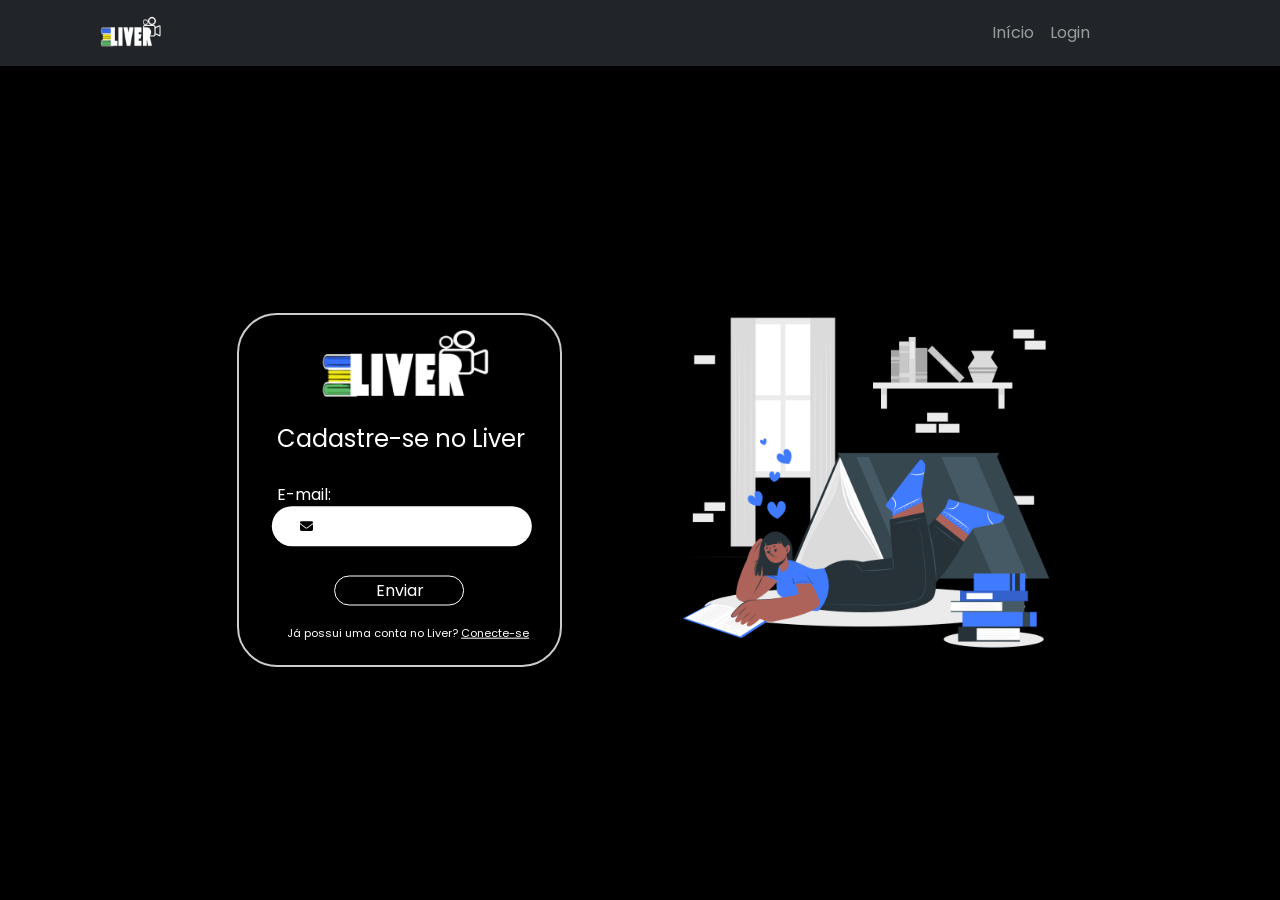
<file: cadastro/index.html>
<!DOCTYPE html>
<html>
  <head>
    <meta charset="utf-8" />
    <meta name="viewport" content="initial-scale=1, width=device-width" />
    <link rel="icon" href="./public/logo2_liver.png" type="image/x-icon">
    <title>Cadastro</title>
    <link rel="stylesheet" href="https://cdn.jsdelivr.net/npm/bootstrap@5.0.0-beta3/dist/css/bootstrap.min.css">
    <link rel="stylesheet" href="https://cdnjs.cloudflare.com/ajax/libs/font-awesome/6.1.1/css/all.min.css">
    <script src="https://cdn.jsdelivr.net/npm/bootstrap@5.0.0-beta3/dist/js/bootstrap.bundle.min.js"></script> 
    <link rel="stylesheet" href="./global.css" />
    <link rel="stylesheet" href="./index.css" />
   



  <body>
<div class="container-fluid">
  <!--NAVBAR-->
  <nav class="navbar navbar-expand-lg sticky-top navbar-dark bg-dark w-100">
  <div class="container">
      <a class="navbar-brand">
          <img src="./public/liver_logo.png" alt="Logo LiVer" src="../index.php" width="100" height="40"></a>
      <button class="navbar-toggler" type="button" data-bs-toggle="collapse" data-bs-target="#navbarNavDropdown" aria-controls="navbarNavDropdown" aria-expanded="false" aria-label="Toggle navigation">
      <span class="navbar-toggler-icon"></span>
      </button>
      <div class="collapse navbar-collapse me-auto y-2 my-lg-0" id="navbarScroll">
      <ul class="navbar-nav ms-auto">
          <li class="nav-item">
          <a class="nav-link" href="../index.php">Início</a>
          </li>
          <li><hr class="dropdown-divider"></li>
          <li class="nav-item">
          <a class="nav-link" href="../login/index.html">Login</a>
          </li>
      </ul>
      </div>
  </div>
  </nav>
  <br><br><br><br>
  

<!--FORMULARIO CADRASTRO-->

<form class="row g-3"  name="focad" action="doCadastro.php" method="POST">
<div class="frame-child">
    <div class="pagecadastro">
   
    <img class="image-1-icon" alt="" src="./public/image-1@2x.png">
    
     <div class="cnl">Cadastre-se no Liver</div>

<br>
<label>
  <div class="e-mail">E-mail:</div>
    <input type="text" class="barraemail"  name="txtemail" required>
    <span class="focus-input100"></span>
    <span class="symbol-barraemail">
    <i class="fa fa-envelope" aria-hidden="true"></i></span>
    
</label>
    

</div>
<br>
<button class="botao1">Enviar</button>
<br><br>

     <div class="conta">Já possui uma conta no Liver?
        <a class="link"href="../login/index.html"><span>Conecte-se</span></a></div>
        <br> 
        

</div>
</div>
</form>
 
       
  <div class="img-fundo" data-tilt>
            
 <img src="public\Book lover-cuate.png" alt="IMG">
  
  </div>
      <!--FIM DO FORMULARIO CADRASTRO-->
  </body>
</html>
</file>
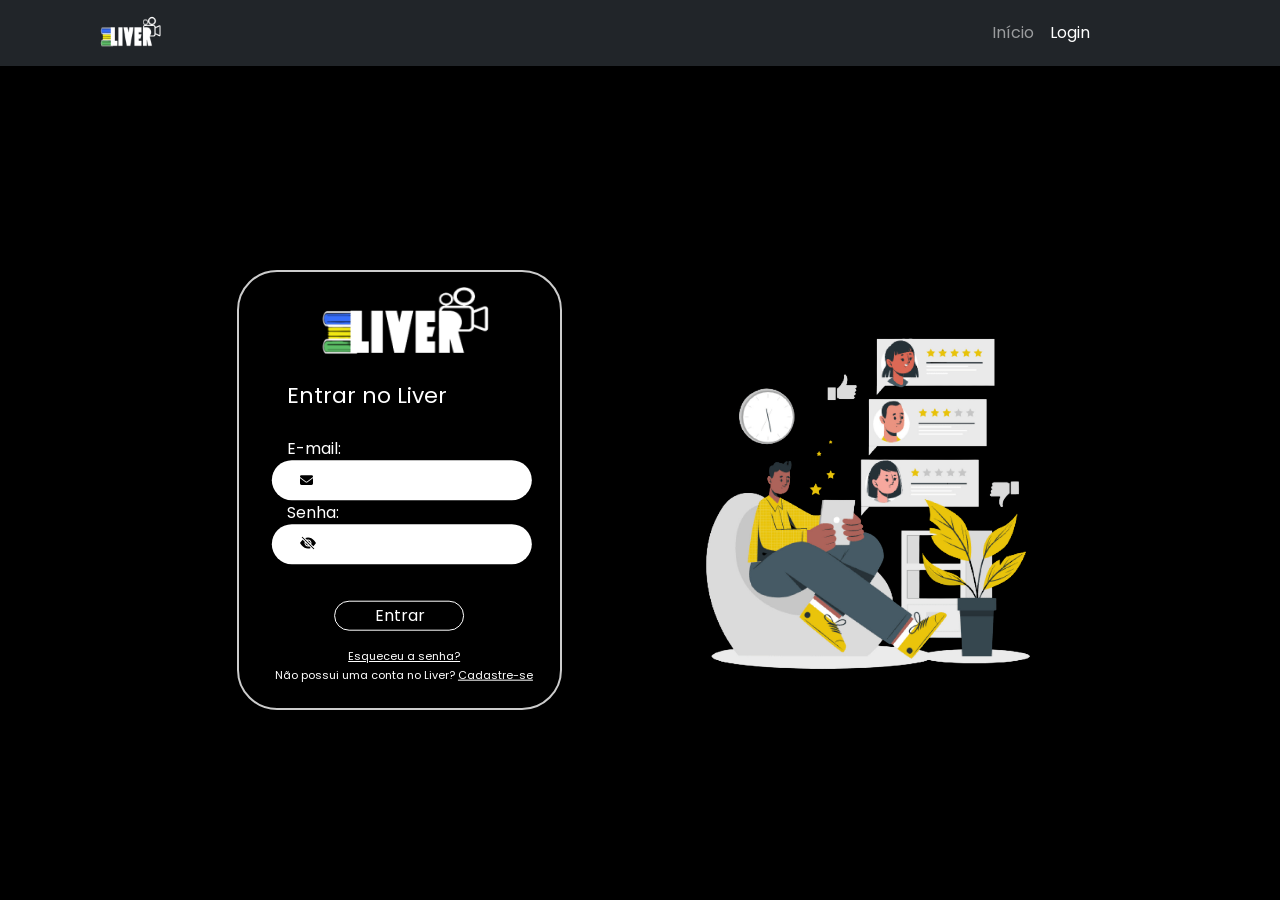
<file: login/index.html>
<!DOCTYPE html>
<html>
  <head>
    
    <meta charset="utf-8" />
    <meta name="viewport" content="initial-scale=1, width=device-width" />
    <link rel="icon" href="./public/logo2_liver.png" type="image/x-icon">
    <title>Entrar</title>
    <link rel="stylesheet" href="https://cdn.jsdelivr.net/npm/bootstrap@5.0.0-beta3/dist/css/bootstrap.min.css">
    <link rel="stylesheet" href="https://cdnjs.cloudflare.com/ajax/libs/font-awesome/6.1.1/css/all.min.css">
    <script src="https://cdn.jsdelivr.net/npm/bootstrap@5.0.0-beta3/dist/js/bootstrap.bundle.min.js"></script> 
    <link rel="stylesheet" href="./global.css" />
    <link rel="stylesheet" href="./index.css" />
    
  </head>
  <div class="container-fluid">
    <!--NAVBAR-->
    <nav class="navbar navbar-expand-lg sticky-top navbar-dark bg-dark w-100">
    <div class="container">
        <a href="../index.php" class="navbar-brand">
            <img src="./public/liver_logo.png" alt="Logo LiVer" src="index.php" width="100" height="40"></a>
        <button class="navbar-toggler" type="button" data-bs-toggle="collapse" data-bs-target="#navbarNavDropdown" aria-controls="navbarNavDropdown" aria-expanded="false" aria-label="Toggle navigation">
        <span class="navbar-toggler-icon"></span>
        </button>
        <div class="collapse navbar-collapse me-auto y-2 my-lg-0" id="navbarScroll">
        <ul class="navbar-nav ms-auto">
            <li class="nav-item">
            <a class="nav-link" href="../index.php">Início</a>
            </li>
            <li><hr class="dropdown-divider"></li>
            <li class="nav-item">
            <a class="nav-link active"  href="./index.html" aria-current="page">Login</a>
            </li>
        </ul>
        </div>
    </div>
    </nav>
    <br><br><br><br>
<!--FIM DA NAVBAR--> 
       
 <form class="row g-3"  name="focad" action="doLogin.php" method="POST">


  <div class="frame-child">
    <div class="pagelogin">
   
    <img class="image-1-icon" alt="" src="./public/image-1@2x.png">
     <div class="entrar">Entrar no Liver</div>
     <br>
      
     <label>  
      <div class="e-mail">E-mail:</div>
      <input type="text" class="barraemail"  name="txtemail" required>
    <span class="focus-input100"></span>
    <span class="symbol-barraemail">
    <i class="fa fa-envelope" aria-hidden="true"></i></span>
  
    <div class="senha">Senha:</div>
    <input type="password" class="barrasenha"  name="txtsenha" required>
    <span class="focus-input100"></span>
    <span class="symbol-barrasenha"><svg xmlns="http://www.w3.org/2000/svg" width="16" height="16" fill="currentColor" class="bi bi-eye-slash-fill" viewBox="0 0 16 16">
    <path d="m10.79 12.912-1.614-1.615a3.5 3.5 0 0 1-4.474-4.474l-2.06-2.06C.938 6.278 0 8 0 8s3 5.5 8 5.5a7.029 7.029 0 0 0 2.79-.588zM5.21 3.088A7.028 7.028 0 0 1 8 2.5c5 0 8 5.5 8 5.5s-.939 1.721-2.641 3.238l-2.062-2.062a3.5 3.5 0 0 0-4.474-4.474L5.21 3.089z"/>
    <path d="M5.525 7.646a2.5 2.5 0 0 0 2.829 2.829l-2.83-2.829zm4.95.708-2.829-2.83a2.5 2.5 0 0 1 2.829 2.829zm3.171 6-12-12 .708-.708 12 12-.708.708z"/></svg></span>

     </label>

</div>
<br>
<button class="botao1">Entrar</button>

<br><br>

  <a class="senhae" href="esqueciasenha.html"><span>Esqueceu a senha?</span></a>
  <br>

     <div class="conta">Não possui uma conta no Liver?
        <a class="link"href="../cadastro/index.html"><span>Cadastre-se</span></a></div>
        <br> 
     </div>
    </div>
  </form>

  <div class="img-fundo" data-tilt>
          <img src="public\online-review-1@2x.png" alt="IMG"> 
        </div>


      <!--FIM DO FORMULARIO CADRASTRO-->
  </body>


      <script>
document.addEventListener("DOMContentLoaded", function() {
  const passwordInput = document.querySelector(".barrasenha");
  const showPasswordIcons = document.querySelectorAll(".bi-eye-slash-fill");

  showPasswordIcons.forEach(icon => {
    icon.addEventListener("click", function() {
      if (passwordInput.type === "password") {
        passwordInput.type = "text";
        confirmPasswordInput.type = "text";
      } else {
        passwordInput.type = "password";
        confirmPasswordInput.type = "password";
      }
    });
  });
});
</script>
</html>
</file>
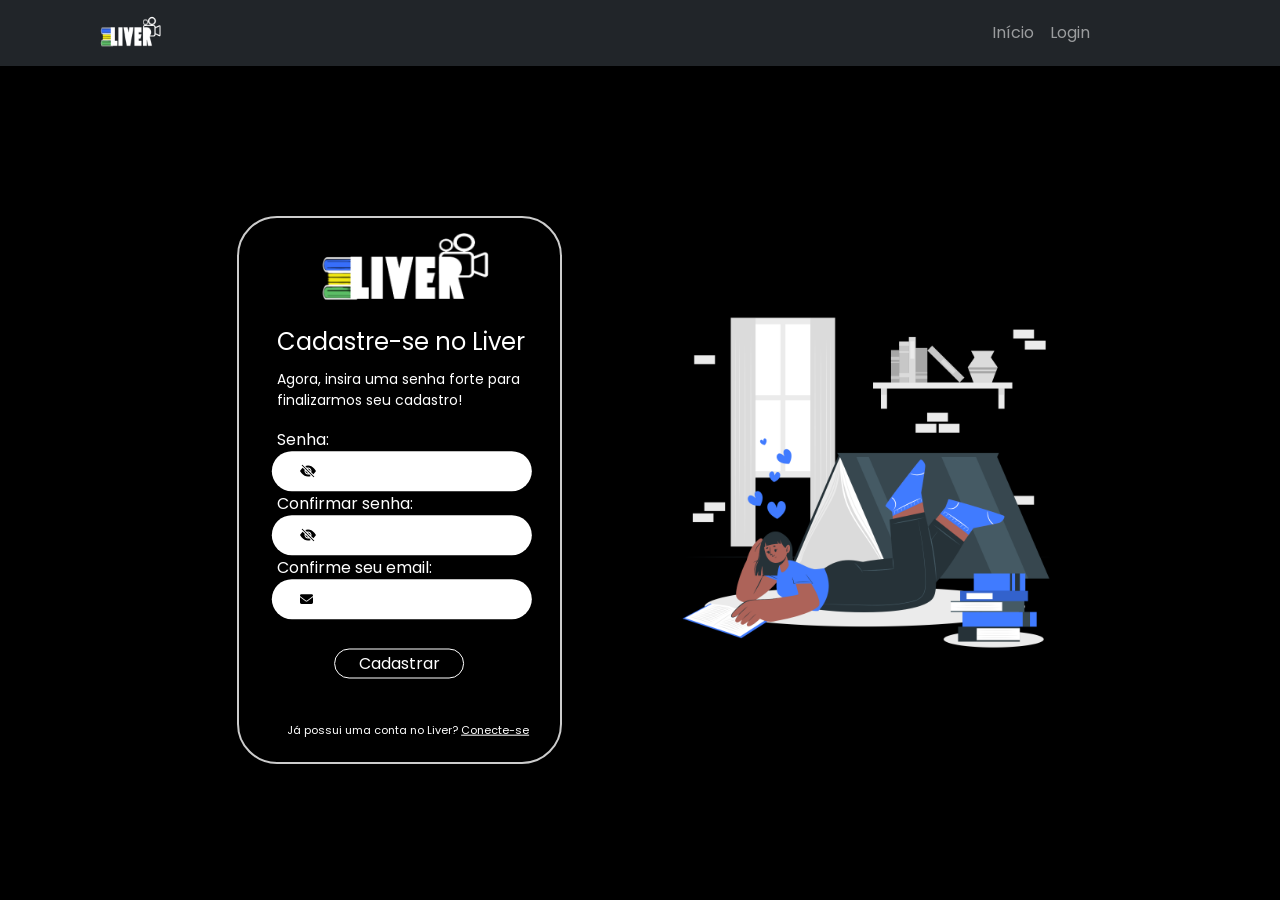
<file: cadastro/validaremail.html>
<!DOCTYPE html>
<html>
  <head>
    <meta charset="utf-8" />
    <meta name="viewport" content="initial-scale=1, width=device-width" />
    <link rel="icon" href="./public/logo2_liver.png" type="image/x-icon">
    <title>Cadastro</title>

       <!--Inserindo o bootstrap-->
    <link rel="stylesheet" href="https://cdn.jsdelivr.net/npm/bootstrap@5.0.0-beta3/dist/css/bootstrap.min.css">
    <link rel="stylesheet" href="https://cdnjs.cloudflare.com/ajax/libs/font-awesome/6.1.1/css/all.min.css">
    <script src="https://cdn.jsdelivr.net/npm/bootstrap@5.0.0-beta3/dist/js/bootstrap.bundle.min.js"></script> 
    <link rel="stylesheet" href="./global.css" />
    <link rel="stylesheet" href="./index.css" />
   



  <body>
<div class="container-fluid">
  <!--NAVBAR-->
  <nav class="navbar navbar-expand-lg sticky-top navbar-dark bg-dark w-100">
  <div class="container">
      <a class="navbar-brand">
          <img src="./public/liver_logo.png" alt="Logo LiVer" src="../index.php" width="100" height="40"></a>
      <button class="navbar-toggler" type="button" data-bs-toggle="collapse" data-bs-target="#navbarNavDropdown" aria-controls="navbarNavDropdown" aria-expanded="false" aria-label="Toggle navigation">
      <span class="navbar-toggler-icon"></span>
      </button>
      <div class="collapse navbar-collapse me-auto y-2 my-lg-0" id="navbarScroll">
      <ul class="navbar-nav ms-auto">
          <li class="nav-item">
          <a class="nav-link" href="../index.php">Início</a>
          </li>
          <li><hr class="dropdown-divider"></li>
          <li class="nav-item">
          <a class="nav-link" href="../login/index.html">Login</a>
          </li>
      </ul>
      </div>
  </div>
  </nav>
  <br><br><br><br>
  

<!--FORMULARIO CADRASTRO-->

<form class="row g-3"  name="focad" action="validaremail.php" method="POST">

  <div class="frame-child">
<div class="pagecadastro">

       <img class="image-1-icon" alt="" src="./public/image-1@2x.png" >
     <div class="cnl">Cadastre-se no Liver</div>
     <br>
    <div class="inserir">Agora, insira uma senha forte para finalizarmos seu cadastro! </div>

<label>
<div class="senha">Senha:</div>
      <input type="password" class="barrasenha"  name="txtnova" required>
        <span class="focus-input100"></span>
        <span class="symbol-barrasenha2"><svg xmlns="http://www.w3.org/2000/svg" width="16" height="16" fill="currentColor" class="bi bi-eye-slash-fill" viewBox="0 0 16 16">
        <path d="m10.79 12.912-1.614-1.615a3.5 3.5 0 0 1-4.474-4.474l-2.06-2.06C.938 6.278 0 8 0 8s3 5.5 8 5.5a7.029 7.029 0 0 0 2.79-.588zM5.21 3.088A7.028 7.028 0 0 1 8 2.5c5 0 8 5.5 8 5.5s-.939 1.721-2.641 3.238l-2.062-2.062a3.5 3.5 0 0 0-4.474-4.474L5.21 3.089z"/>
        <path d="M5.525 7.646a2.5 2.5 0 0 0 2.829 2.829l-2.83-2.829zm4.95.708-2.829-2.83a2.5 2.5 0 0 1 2.829 2.829zm3.171 6-12-12 .708-.708 12 12-.708.708z"/></svg></span>
    

     <div class="confirmar-senha">Confirmar senha:</div>
      <input type="password" class="barraconfirmar"  name="txtnovaconf" required>
    <span class="focus-input100"></span>
    <span class="symbol-confirmarsenha2"><svg xmlns="http://www.w3.org/2000/svg" width="16" height="16" fill="currentColor" class="bi bi-eye-slash-fill" viewBox="0 0 16 16">
    <path d="m10.79 12.912-1.614-1.615a3.5 3.5 0 0 1-4.474-4.474l-2.06-2.06C.938 6.278 0 8 0 8s3 5.5 8 5.5a7.029 7.029 0 0 0 2.79-.588zM5.21 3.088A7.028 7.028 0 0 1 8 2.5c5 0 8 5.5 8 5.5s-.939 1.721-2.641 3.238l-2.062-2.062a3.5 3.5 0 0 0-4.474-4.474L5.21 3.089z"/>
    <path d="M5.525 7.646a2.5 2.5 0 0 0 2.829 2.829l-2.83-2.829zm4.95.708-2.829-2.83a2.5 2.5 0 0 1 2.829 2.829zm3.171 6-12-12 .708-.708 12 12-.708.708z"/></svg></span>

<div class="e-mail">Confirme seu email:</div>
      <input type="text" class="barraemail"  name="txtemail" required>
      <span class="focus-input100"></span>
      <span class="symbol-barraemail2">
      <i class="fa fa-envelope" aria-hidden="true"></i></span>
   

     </label>
     
     </div>

     <br>
<button class="botao1">Cadastrar</button>

<br><br><br>

   <!--Link  para página de Login-->


     <div class="conta">Já possui uma conta no Liver?
        <a class="link"href="../login/index.html"><span>Conecte-se</span></a></div>
        <br> 

</div>

     
    </div>
  </form>

  <div class="img-fundo" data-tilt>
            
 <img src="public\Book lover-cuate.png" alt="IMG">
  
  </div>
      <!--FIM DO FORMULARIO CADRASTRO-->
      

<!--Função ocultar senha-->

      <script>
document.addEventListener("DOMContentLoaded", function() {
  const passwordInput = document.querySelector(".barrasenha");
  const confirmPasswordInput = document.querySelector(".barraconfirmar");
  const showPasswordIcons = document.querySelectorAll(".bi-eye-slash-fill");

  showPasswordIcons.forEach(icon => {
    icon.addEventListener("click", function() {
      if (passwordInput.type === "password") {
        passwordInput.type = "text";
        confirmPasswordInput.type = "text";
      } else {
        passwordInput.type = "password";
        confirmPasswordInput.type = "password";
      }
    });
  });
});
</script>
  </body>
</html>
</file>
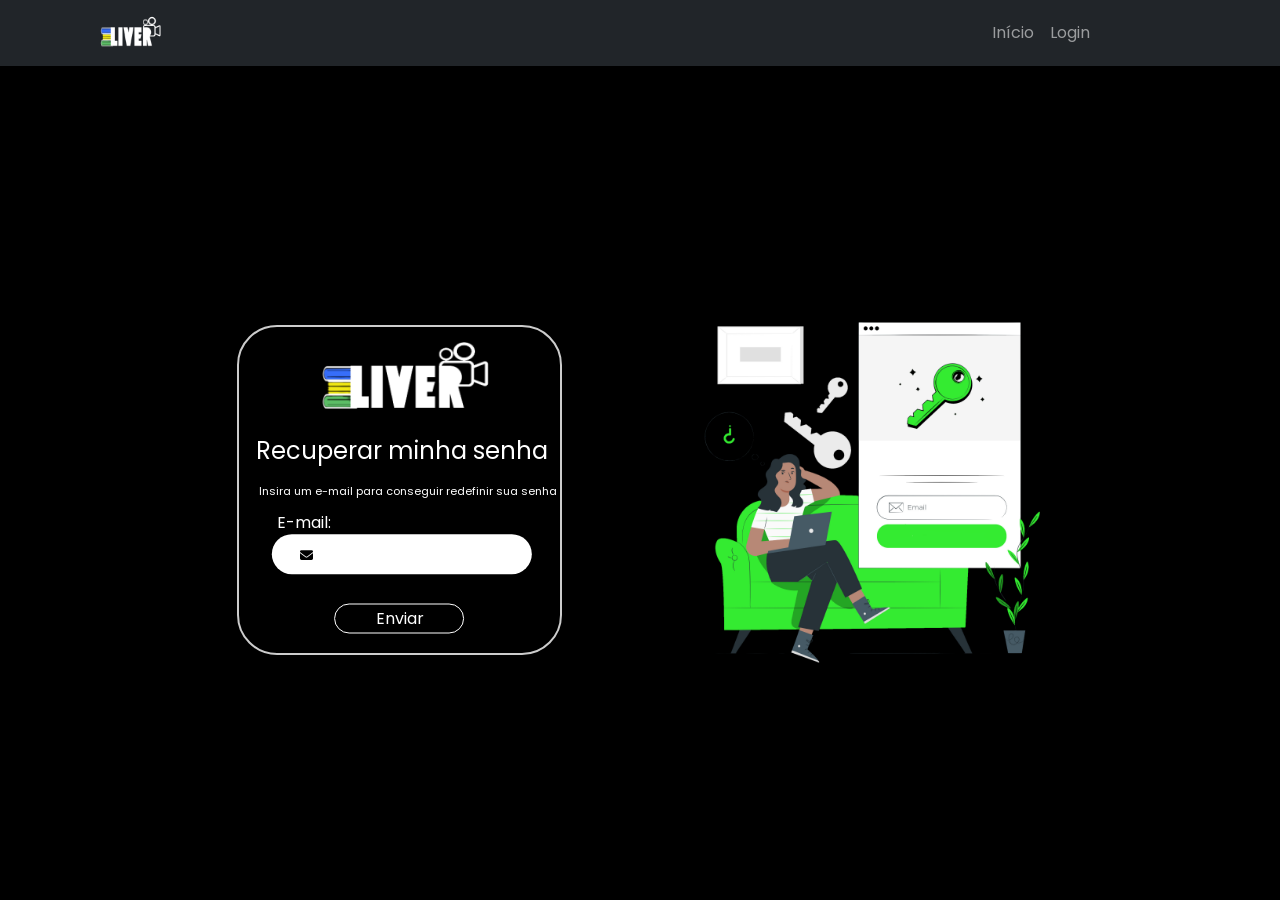
<file: login/esqueciasenha.html>
<!DOCTYPE html>
<html>
  <head>
    
    <meta charset="utf-8" />
    <meta name="viewport" content="initial-scale=1, width=device-width" />
    <link rel="icon" href="./public/logo2_liver.png" type="image/x-icon">
    <title>Recuperar senha</title>
    <link rel="stylesheet" href="https://cdn.jsdelivr.net/npm/bootstrap@5.0.0-beta3/dist/css/bootstrap.min.css">
    <link rel="stylesheet" href="https://cdnjs.cloudflare.com/ajax/libs/font-awesome/6.1.1/css/all.min.css">
    <script src="https://cdn.jsdelivr.net/npm/bootstrap@5.0.0-beta3/dist/js/bootstrap.bundle.min.js"></script> 
    <link rel="stylesheet" href="./global.css" />
    <link rel="stylesheet" href="./redefinir.css" />
    
  </head>
  <div class="container-fluid">
    <!--NAVBAR-->
    <nav class="navbar navbar-expand-lg sticky-top navbar-dark bg-dark w-100">
    <div class="container">
        <a href="../index.php" class="navbar-brand">
            <img src="./public/liver_logo.png" alt="Logo LiVer" src="index.php" width="100" height="40"></a>
        <button class="navbar-toggler" type="button" data-bs-toggle="collapse" data-bs-target="#navbarNavDropdown" aria-controls="navbarNavDropdown" aria-expanded="false" aria-label="Toggle navigation">
        <span class="navbar-toggler-icon"></span>
        </button>
        <div class="collapse navbar-collapse me-auto y-2 my-lg-0" id="navbarScroll">
        <ul class="navbar-nav ms-auto">
            <li class="nav-item">
            <a class="nav-link" href="../index.php">Início</a>
            </li>
            <li><hr class="dropdown-divider"></li>
            <li class="nav-item">
            <a class="nav-link "  href="./index.html" >Login</a>
            </li>
        </ul>
        </div>
    </div>
    </nav>
    <br><br><br><br>
<!--FIM DA NAVBAR--> 

<form class="row g-3"  name="focad" action="esqueciasenha.php" method="POST">


  <div class="frame-child">
    <div class="pageesqueciasenha">
   
    <img class="image-1-icon" alt="" src="./public/image-1@2x.png">
     <div class="rmsa">Recuperar minha senha</div>
     <br>
     <div class="inserir">Insira um e-mail para conseguir redefinir sua senha</div>

<label>
  <div class="e-mail">E-mail:</div>
    <input type="text" class="barraemail"  name="txtemail" required>
    <span class="focus-input100"></span>
    <span class="symbol-barraemail">
    <i class="fa fa-envelope" aria-hidden="true"></i></span>
    
</label>
    

</div>
<br>
<button class="botao1">Enviar</button>
<br><br>

</div>
</div>
</form>

<div class="img-fundo" data-tilt>
          <img src="public\icon3.png" alt="IMG">        
        </div>

</html>
</file>
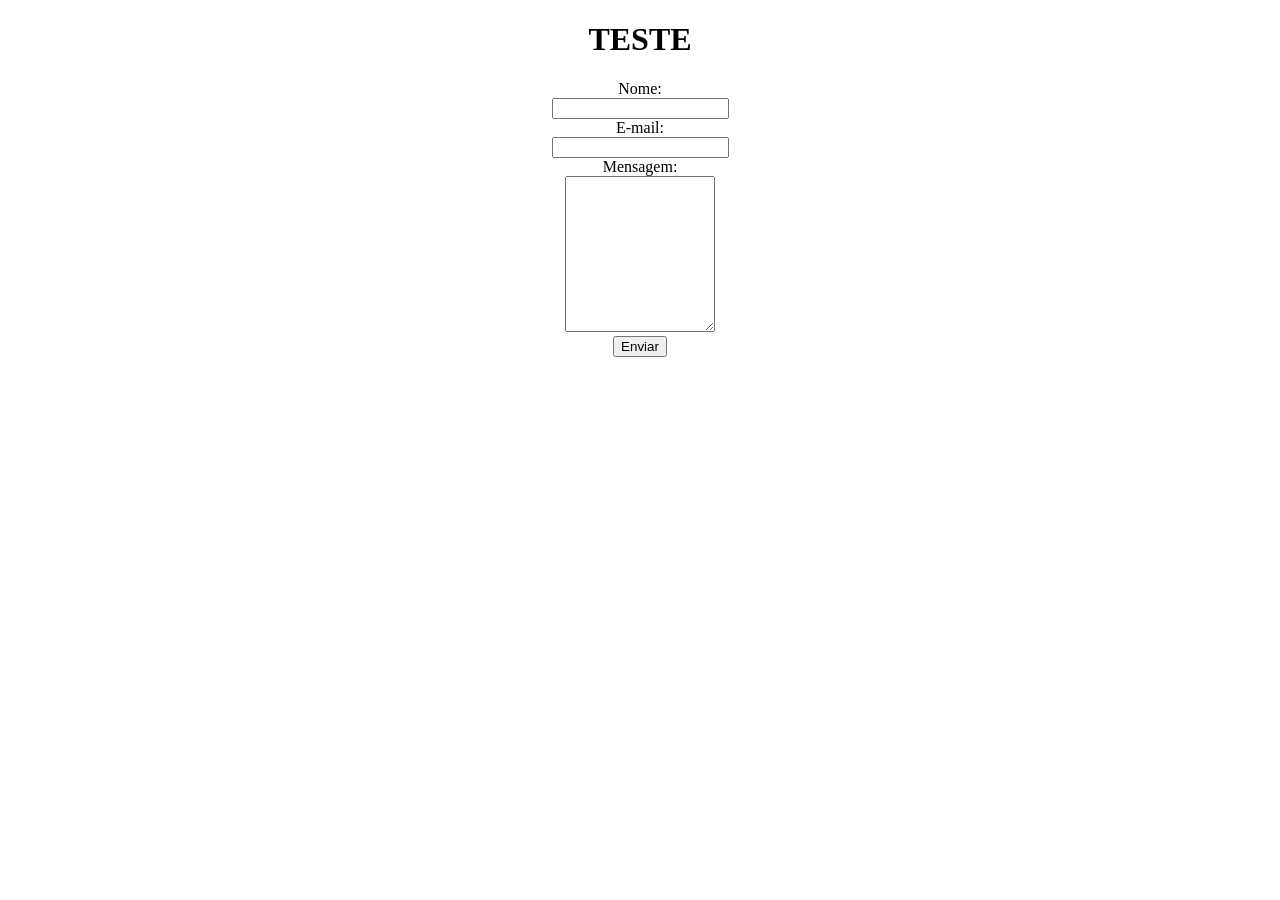
<file: PHPMailer/formulario.html>
<!DOCTYPE html>
<html>
<head>
	<title>Teste</title>
</head>
<body>
	<center>
		<h1>TESTE</h1>
	</center>
	<form action="enviar.php" method="post" name="cont_teste" id="cont_teste">
		<center>
		Nome:
		<br>
		<input type="text" name="nome" maxlength="50">
		<br>
		E-mail:
		<br>
		<input type="email" name="email" maxlength="80">
		<br>
		Mensagem:
		<br>
		<textarea name="mensagem" cols="16" rows="10"></textarea>
		<br>
		<input type="submit" name="submit" value="Enviar">
	</center>
	</form>
</body>
</html>
</file>
<file: cadastro/global.css>
:root {

  /* Definindo Variáveis de Tamanho de Fonte*/
  --font-size-xl: 20px;
  --font-size-11xl: 30px;
  --font-size-base: 16px;
  --font-size-46xl: 65px;
  --font-size-mini: 15px;
  --font-size-17xl: 36px;
  --font-size-lg: 18px;


  /* Definindo Variáveis de Cores:*/
  --color-black: #000;
  --color-white: #fff;
  --color-gainsboro: rgba(217, 217, 217, 0);
  --color-gray: #fafafa;
  --color-yellow: #f1e814;
  --color-royalblue: #376efa;
  --color-mediumseagreen: #5cbe66;

  /* Definindo Variáveis de Raio de Borda: */
  --br-7xl: 26px;
  --br-193xl: 212px;
  --br-21xl: 40px;
  --br-17xl: 36px;
  --br-87xl: 106px;
}
</file>
<file: cadastro/index.css>
/* Google Fonts - Poppins */
@import url('https://fonts.googleapis.com/css2?family=Poppins:wght@300;400;500;600&display=swap');


body{
/* Estilos para o corpo da página */
  min-height: 100vh;
  display: flex;
  align-items: center;
  justify-content: center;
  background-color: black;
  margin: 0;
  padding: 0;
  box-sizing: border-box;
  font-family: 'Poppins', sans-serif;
  color: white;
}


/*Estilo da NAVBAR*/

    .navbar-nav {
    /* Estilos para a barra de navegação */
      display: flex;
      justify-content: center;
      align-items: center;
      height: 100%;
      margin-top: 0px; 
      margin-right: 100px;
    }

    .search-box{
    /* Estilos para a caixa de pesquisa */
      position: absolute;
      top: 50%;
      left: 90%;
      transform: translate(-50%, -50%);
      background: white;
      height: 30px;
      border-radius: 20px;
      padding: 5px; 
      }
      
      .search-box:hover > .search-txt{
      width: 110px;
      padding: 0 6px;
      top: 50px;
      }
      
      .search-btn{
      position: absolute;
      color: black;
      background: yellow;
      width:20px;
      height:20px;
      border-radius: 50%;
      display: block;
      }
      
      .search-txt{
      border: none;
      background: none;
      outline:none;
      float: right;
      padding: 0;
      font-size: 14px;
      transition: 1.2s;
      width: 20px;
      margin-left:20px;
      margin-top: -1px;
      display: block;
      }

    h3{
      color: aliceblue;
      text-align: center;
    }
    .navbar {
      position: fixed;
      width: 100%;
      left: 0;
      background-color: black; 
    }
    
/* Fim do estilo da NAVBAR*/
    


/*Estilo do formulario*/

 /* Estilos para elementos relacionados ao formulário */

.image-1-icon{
  width:300px;
  max-width:90% ;
  height: none;
  transform: translate(-2%, -2%);


}

.e-mail,.senha,.confirmar-senha {

  transform:translate( 10px, 0px);
}

 
.barraemail ,.barrasenha , .barraconfirmar{

  display: block;
  width: 85%;
  background: white;
  height: 40px;
  border-radius: 25px;
   padding: 0 30px 0 68px;
transform:translate( 10px, 0px);
  border: none;

}


.botao1{

border-radius: var(--br-300-xl);
width: 130px;
height: 30px;
background: #000000;
border: 1px solid #FFFFFF;
border-radius: 20px;
color: #FFFFFF;
transform: translate(75%, 15%);
}


.frame-child{
 

 position: relative;
      max-width: 350px;
      margin: auto;
      border: 2px solid #ccc;
      border-radius: 40px;
      left:-5%;
    }
    .rmsa{
      font-size: 24px;
      transform: translate(3%, -5%);
  }


.conta{
  font-size: 11px;

transform: translate(13%, -2%);
}
.cnl{
font-size: 24PX;
transform: translate(3%, -5%);

}
.img-fundo img {
  max-width: 100%;
  width: 600px;

  transform: translate(-80%,8%);


}

.img-fundo2 img {
  max-width: 100%;
  width: 700px;

  transform: translate(-70%, 12%);
}
.pagecadastro{
position:relative;
  left: 30px;
}

.symbol-barraemail{
  font-size: 13px;

  display: -webkit-box;
  display: -webkit-flex;
  display: -moz-box;
  display: -ms-flexbox;
  display: flex;
  align-items: center;
  position: absolute;
  border-radius: px;
  bottom: 0;

  width: 0%;
  height: 17%;
  padding-left: 15px;
  left: 15px;
  pointer-events: none;
  color:black;

  -webkit-transition: all 0.3s;
  -o-transition: all 0.3s;
  -moz-transition: all 0.3s;
  transition: all 0.3s;
}

.barraemail:focus + .focus-input100 + .symbol-barraemail {
    color:#407BFF;
  padding-left: 28px;

}

.inserir{
font-size: 14px;
  transform: translate(3%, -40%);



}



.symbol-barraemail2{
  font-size: 13px;

  display: -webkit-box;
  display: -webkit-flex;
  display: -moz-box;
  display: -ms-flexbox;
  display: flex;
  align-items: center;
  position: absolute;
  border-radius: px;
  bottom: 0;

  width: 0%;
  height: 10%;
  padding-left: 15px;
  left: 15px;
  pointer-events: none;
  color:black;

  -webkit-transition: all 0.3s;
  -o-transition: all 0.3s;
  -moz-transition: all 0.3s;
  transition: all 0.3s;
}





.barraemail:focus + .focus-input100 + .symbol-barraemail2 {
    color:  #407BFF;
  padding-left: 28px;

}

.symbol-barrasenha2{
 

  font-size: 13px;

  display: -webkit-box;
  display: -webkit-flex;
  display: -moz-box;
  display: -ms-flexbox;
  display: flex;
  align-items: center;
  position: absolute;
 
  bottom: 0;


  height: 72%;
  padding-left: 15px;
 left: 15px;
  color:black;

  -webkit-transition: all 0.3s;
  -o-transition: all 0.3s;
  -moz-transition: all 0.3s;
  transition: all 0.3s;

}

.barrasenha:focus + .focus-input100 + .symbol-barrasenha2 {
    color:  #407BFF;
  padding-left: 28px;

}

.symbol-confirmarsenha2{
  font-size: 13px;

  display: -webkit-box;
  display: -webkit-flex;
  display: -moz-box;
  display: -ms-flexbox;
  display: flex;
  align-items: center;
  position: absolute;
 
  bottom: 0;


  height: 41%;
  padding-left: 15px;
 left: 15px;
  color:black;

  -webkit-transition: all 0.3s;
  -o-transition: all 0.3s;
  -moz-transition: all 0.3s;
  transition: all 0.3s;
}

.barraconfirmar:focus + .focus-input100 + .symbol-confirmarsenha2 {
    color: #407BFF;
  padding-left: 28px;}


.link{
  color: white;
}



/* Fim estilo do formulario*/


/* Responsivo*/

/* Estilos específicos para telas com largura máxima de 1160px para os elementos relacionados ao formulário */
@media(max-width:1366px){
  .image-1-icon{
  width:300px;
  max-width:90% ;
  height: none;
  transform: translate(-2%, -2%);


}

 .cnl{
      font-size: 24px;
      transform: translate(0%, -5%);
  }


.e-mail,.senha,.confirmar-senha{
  transform:translate( 0px, 0px);}


.barraemail,.barrasenha,.barraconfirmar{

  display: block;
  width: 85%;
  background: white;
  height: 40px;
  border-radius: 25px;
  padding: 0 30px 0 68px;
  transform: translate(-2%, -2%);
  border: none;
}



.botao1{

border-radius: var(--br-300-xl);
width: 130px;
height: 30px;
background: #000000;
border: 1px solid #FFFFFF;
border-radius: 20px;
color: #FFFFFF;
transform: translate(67%, 15%);
}


.frame-child{
 

 position: relative;
      max-width: 325px;
      margin: auto;
      border: 2px solid #ccc;
      border-radius: 40px;
      left:-5%;

      
     

}




.conta{
  font-size: 11px;

transform: translate(13%, -2%);
}



  .img-fundo img {
  max-width: 100%;
  width: 570px;

  transform: translate(-55%, 8%);


}


  .img-fundo2 img {
  max-width: 100%;
  width: 570px;

  transform: translate(-55%, 15%);


}

.symbol-barraemail{
  font-size: 13px;

  display: -webkit-box;
  display: -webkit-flex;
  display: -moz-box;
  display: -ms-flexbox;
  display: flex;
  align-items: center;
  position: absolute;
  border-radius: px;
  bottom: 0;

  width: 0%;
  height: 18%;
  padding-left: 15px;
  pointer-events: none;
  color:black;
   left:  8px;

  -webkit-transition: all 0.3s;
  -o-transition: all 0.3s;
  -moz-transition: all 0.3s;
  transition: all 0.3s;
}





.barraemail:focus + .focus-input100 + .symbol-barraemail {
    color: #407BFF;;
  padding-left: 28px;

}


.symbol-barraemail2{
  font-size: 13px;

  display: -webkit-box;
  display: -webkit-flex;
  display: -moz-box;
  display: -ms-flexbox;
  display: flex;
  align-items: center;
  position: absolute;
  border-radius: px;
  bottom: 0;

  width: 0%;
  height: 10%;
  padding-left: 15px;
  pointer-events: none;
  color:black;
   left:  8px;

  -webkit-transition: all 0.3s;
  -o-transition: all 0.3s;
  -moz-transition: all 0.3s;
  transition: all 0.3s;
}





.barraemail:focus + .focus-input100 + .symbol-barraemail2 {
    color: #407BFF;
  padding-left: 28px;

}

.symbol-barrasenha2{
  font-size: 13px;

  display: -webkit-box;
  display: -webkit-flex;
  display: -moz-box;
  display: -ms-flexbox;
  display: flex;
  align-items: center;
  position: absolute;
 
  bottom: 0;


  height: 74%;
  padding-left: 15px;
   left: 8px;
 
  color:black;

  -webkit-transition: all 0.3s;
  -o-transition: all 0.3s;
  -moz-transition: all 0.3s;
  transition: all 0.3s;
}

.barrasenha:focus + .focus-input100 + .symbol-barrasenha2 {
    color: #407BFF;
  padding-left: 28px;

}

.symbol-confirmarsenha2{
  font-size: 13px;

  display: -webkit-box;
  display: -webkit-flex;
  display: -moz-box;
  display: -ms-flexbox;
  display: flex;
  align-items: center;
  position: absolute;
 
  bottom: 0;


  height: 42%;
  padding-left: 15px;
   left: 8px;
 
  color:black;

  -webkit-transition: all 0.3s;
  -o-transition: all 0.3s;
  -moz-transition: all 0.3s;
  transition: all 0.3s;
}

.confirmarsenha:focus + .focus-input100 + .symbol-confirmarsenha2 {
    color: #407BFF;
  padding-left: 28px;

}
.inserir{
font-size: 14px;
  transform: translate(
    0%, -40%);



}


 /* Estilos específicos para telas com largura máxima de 1160px para os elementos relacionados ao formulário */

@media (max-width: 1160px){

   
  .frame-child {position: relative;
    
      left: 1%;    
  }


  .img-fundo{
    display:none;
  }


.img-fundo2{
    display:none;
  }
</file>
<file: login/global.css>
:root {
  /* fonts */
 
  /* font sizes */
  --font-size-xl: 20px;
  --font-size-11xl: 30px;
  --font-size-base: 16px;
  --font-size-46xl: 65px;
  --font-size-mini: 15px;
  --font-size-17xl: 36px;
  --font-size-lg: 18px;

  /* Colors */
  --color-black: #000;
  --color-white: #fff;
  --color-gray: #fafafa;
  --color-gainsboro: rgba(217, 217, 217, 0);
  --color-yellow: #f1e814;
  --color-royalblue: #376efa;
  --color-mediumseagreen: #5cbe66;

  /* border radiuses */
  --br-7xl: 26px;
  --br-193xl: 212px;
  --br-xl: 20px;
  --br-21xl: 40px;
  --br-17xl: 36px;
  --br-87xl: 106px;
}
</file>
<file: login/index.css>
/* Google Fonts - Poppins */
@import url('https://fonts.googleapis.com/css2?family=Poppins:wght@300;400;500;600&display=swap');

body{
  min-height: 100vh;
  display: flex;
  align-items: center;
  justify-content: center;
  background-color: black;
  margin: 0;
  padding: 0;
  box-sizing: border-box;
  font-family: 'Poppins', sans-serif;
  color: white;
}


/*Estilo da NAVBAR*/

    .navbar-nav {
      display: flex;
      justify-content: center;
      align-items: center;
      height: 100%;
      margin-top: 0px; 
      margin-right: 100px;
    }

    .search-box{
      position: absolute;
      top: 50%;
      left: 90%;
      transform: translate(-50%, -50%);
      background: white;
      height: 30px;
      border-radius: 20px;
      padding: 5px; 
      }
      
      .search-box:hover > .search-txt{
      width: 110px;
      padding: 0 6px;
      top: 50px;
      }
      
      .search-btn{
      position: absolute;
      color: black;
      background: yellow;
      width:20px;
      height:20px;
      border-radius: 50%;
      display: block;
      }
      
      .search-txt{
      border: none;
      background: none;
      outline:none;
      float: right;
      padding: 0;
      font-size: 14px;
      transition: 1.2s;
      width: 20px;
      margin-left:20px;
      margin-top: -1px;
      display: block;
      }

    h3{
      color: aliceblue;
      text-align: center;
    }
    .navbar {
      position: fixed;
      width: 100%;
      left: 0;
      background-color: black; 
    }
/* Fim do estilo da NAVBAR*/
    

/*Estilo do formulario*/

.image-1-icon{
  width:300px;
  max-width:90% ;
  height: none;
  transform: translate(-2%, -2%);


}
.e-mail{
  transform:translate( 10px, 0px);}

.senha{
  transform:translate( 10px, 0px);}


.barraemail{

  display: block;
  width: 85%;
  background: white;
  height: 40px;
  border-radius: 25px;
  padding: 0 30px 0 68px;
transform:translate( 10px, 0px);
  border: none;
}


.barrasenha{
  display: block;
  width: 85%;
  background: white;
  height: 40px;
  border-radius: 25px;
  transform:translate( 10px, 0px);
  padding: 0 30px 0 68px;
  border: none;


}

.botao1{

border-radius: var(--br-300-xl);
width: 130px;
height: 30px;
background: #000000;
border: 1px solid #FFFFFF;
border-radius: 20px;
color: #FFFFFF;
transform: translate(74%, 15%);
}


.frame-child{
 

 position: relative;
      max-width: 350px;
      margin: auto;
      border: 2px solid #ccc;
      border-radius: 40px;
      left:-5%;

      
     

}

.conta{
  font-size: 11px;

transform: translate(13%, -2%);



}

.senhae{
font-size: 11px;
position: relative;
color: white;
left: 33%;


}

.entrar{
font-size: 22PX;
transform: translate(3%, -2%);

}
.img-fundo img {
  max-width: 100%;
  width: 700px;

  transform: translate(-70%, 12%);


}

.pagelogin{
position:relative;
  left: 30px;
}

.symbol-barraemail{
  font-size: 13px;

  display: -webkit-box;
  display: -webkit-flex;
  display: -moz-box;
  display: -ms-flexbox;
  display: flex;
  align-items: center;
  position: absolute;
  border-radius: px;
  bottom: 0;

  width: 0%;
  height: 56%;
  padding-left: 15px;
  left: 15px;
  pointer-events: none;
  color:black;

  -webkit-transition: all 0.3s;
  -o-transition: all 0.3s;
  -moz-transition: all 0.3s;
  transition: all 0.3s;
}


.barraemail:focus + .focus-input100 + .symbol-barraemail {
    color: #f0be00;
  padding-left: 28px;

}

.symbol-barrasenha{
  font-size: 13px;

  display: -webkit-box;
  display: -webkit-flex;
  display: -moz-box;
  display: -ms-flexbox;
  display: flex;
  align-items: center;
  position: absolute;
 
  bottom: 0;


  height: 13%;
  padding-left: 15px;
  left: 15px;
 
  color:black;

  -webkit-transition: all 0.3s;
  -o-transition: all 0.3s;
  -moz-transition: all 0.3s;
  transition: all 0.3s;
}

.barrasenha:focus + .focus-input100 + .symbol-barrasenha  {
    color: #f0be00;
  padding-left: 28px;

}


.link{
  color: white;

}

/* Fim estilo do formulario*/


/* Responsivo*/


@media(max-width:1366px){
  .image-1-icon{
  width:300px;
  max-width:90% ;
  height: none;
  transform: translate(-2%, -2%);

}

.barraemail{

  display: block;
  width: 85%;
  background: white;
  height: 40px;
  border-radius: 25px;
  padding: 0 30px 0 68px;
  transform: translate(-2%, -2%);
  border: none;
}


.barrasenha{
  display: block;
  width: 85%;
  background: white;
  height: 40px;
  border-radius: 25px;
  padding: 0 30px 0 68px;
 transform: translate(-2%, -2%);
  border: none;


}
.botao1{

border-radius: var(--br-300-xl);
width: 130px;
height: 30px;
background: #000000;
border: 1px solid #FFFFFF;
border-radius: 20px;
color: #FFFFFF;
transform: translate(67%, 39%);
}


.frame-child{
 

 position: relative;
      max-width: 325px;
      margin: auto;
      border: 2px solid #ccc;
      border-radius: 40px;
      left:-5%;

      
}

.conta{
  font-size: 11px;

transform: translate(9%, -2%);
}

.cadastre-se-no-liver{
font-size: 23PX;
transform: translate(0%, -2%);

}

  .img-fundo img {
  max-width: 100%;
  width: 570px;

  transform: translate(-55%, 15%);


}

.symbol-barraemail{
  font-size: 13px;

  display: -webkit-box;
  display: -webkit-flex;
  display: -moz-box;
  display: -ms-flexbox;
  display: flex;
  align-items: center;
  position: absolute;
  border-radius: px;
  bottom: 0;

  width: 0%;
  height: 58%;
  padding-left: 15px;
  pointer-events: none;
  color:black;
   left:  8px;

  -webkit-transition: all 0.3s;
  -o-transition: all 0.3s;
  -moz-transition: all 0.3s;
  transition: all 0.3s;
}





.barraemail:focus + .focus-input100 + .symbol-barraemail {
    color: #407BFF;
  padding-left: 28px;

}

.symbol-barrasenha{
  font-size: 13px;

  display: -webkit-box;
  display: -webkit-flex;
  display: -moz-box;
  display: -ms-flexbox;
  display: flex;
  align-items: center;
  position: absolute;
 
  bottom: 0;


  height: 15%;
  padding-left: 15px;
   left: 8px;
 
  color:black;

  -webkit-transition: all 0.3s;
  -o-transition: all 0.3s;
  -moz-transition: all 0.3s;
  transition: all 0.3s;
}

.barrasenha:focus + .focus-input100 + .symbol-barrasenha {
    color: #407BFF;
  padding-left: 28px;

}



@media (max-width: 1160px){
 .frame-child {position: relative;
      left: 1%;
  }

  
  .img-fundo{
    display:none;
  }

}
</file>
<file: login/redefinir.css>
/* Google Fonts - Poppins */
@import url('https://fonts.googleapis.com/css2?family=Poppins:wght@300;400;500;600&display=swap');

body{
  min-height: 100vh;
  display: flex;
  align-items: center;
  justify-content: center;
  background-color: black;
  margin: 0;
  padding: 0;
  box-sizing: border-box;
  font-family: 'Poppins', sans-serif;
  color: white;
}


/*Estilo da NAVBAR*/

    .navbar-nav {
      display: flex;
      justify-content: center;
      align-items: center;
      height: 100%;
      margin-top: 0px; 
      margin-right: 100px;
    }

    .search-box{
      position: absolute;
      top: 50%;
      left: 90%;
      transform: translate(-50%, -50%);
      background: white;
      height: 30px;
      border-radius: 20px;
      padding: 5px; 
      }
      
      .search-box:hover > .search-txt{
      width: 110px;
      padding: 0 6px;
      top: 50px;
      }
      
      .search-btn{
      position: absolute;
      color: black;
      background: yellow;
      width:20px;
      height:20px;
      border-radius: 50%;
      display: block;
      }
      
      .search-txt{
      border: none;
      background: none;
      outline:none;
      float: right;
      padding: 0;
      font-size: 14px;
      transition: 1.2s;
      width: 20px;
      margin-left:20px;
      margin-top: -1px;
      display: block;
      }

    h3{
      color: aliceblue;
      text-align: center;
    }
    .navbar {
      position: fixed;
      width: 100%;
      left: 0;
      background-color: black; 
    }
    
/* Fim do estilo da NAVBAR*/
    


/*Estilo do formulario*/


.image-1-icon{
  width:300px;
  max-width:90% ;
  height: none;
  transform: translate(-2%, -2%);


}

.e-mail,.senha,.confirmar-senha {

  transform:translate( 10px, 0px);
}

 
.barraemail ,.barrasenha , .barraconfirmar{

  display: block;
  width: 85%;
  background: white;
  height: 40px;
  border-radius: 25px;
   padding: 0 30px 0 68px;
transform:translate( 10px, 0px);
  border: none;

}


.botao1{

border-radius: var(--br-300-xl);
width: 130px;
height: 30px;
background: #000000;
border: 1px solid #FFFFFF;
border-radius: 20px;
color: #FFFFFF;
transform: translate(75%, 15%);
}


.frame-child{
 

 position: relative;
      max-width: 350px;
      margin: auto;
      border: 2px solid #ccc;
      border-radius: 40px;
      left:-5%;
    }
    .rmsa{
      font-size: 24px;
      transform: translate(-2%, -5%);
  }

.rms{
font-size: 24PX;
transform: translate(0%, -5%);

}
.img-fundo img {
  max-width: 100%;
  width: 600px;

  transform: translate(-80%,8%);


}

.img-fundo2 img {
  max-width: 100%;
  width: 700px;

  transform: translate(-70%, 12%);
}
.pageesqueciasenha{
position:relative;
  left: 30px;
}

.symbol-barraemail{
  font-size: 13px;

  display: -webkit-box;
  display: -webkit-flex;
  display: -moz-box;
  display: -ms-flexbox;
  display: flex;
  align-items: center;
  position: absolute;
  border-radius: px;
  bottom: 0;

  width: 0%;
  height: 15%;
  padding-left: 15px;
  left: 15px;
  pointer-events: none;
  color:black;

  -webkit-transition: all 0.3s;
  -o-transition: all 0.3s;
  -moz-transition: all 0.3s;
  transition: all 0.3s;
}

.barraemail:focus + .focus-input100 + .symbol-barraemail {
    color: #34EB32;
  padding-left: 28px;

}

.inserir{
font-size: 12px;
  transform: translate(-6%, -70%);



}



.symbol-barraemail2{
  font-size: 13px;

  display: -webkit-box;
  display: -webkit-flex;
  display: -moz-box;
  display: -ms-flexbox;
  display: flex;
  align-items: center;
  position: absolute;
  border-radius: px;
  bottom: 0;

  width: 0%;
  height: 80%;
  padding-left: 15px;
  left: 15px;
  pointer-events: none;
  color:black;

  -webkit-transition: all 0.3s;
  -o-transition: all 0.3s;
  -moz-transition: all 0.3s;
  transition: all 0.3s;
}





.barraemail:focus + .focus-input100 + .symbol-barraemail2 {
    color:  #407BFF;
  padding-left: 28px;

}

.symbol-barrasenha2{
 

  font-size: 13px;

  display: -webkit-box;
  display: -webkit-flex;
  display: -moz-box;
  display: -ms-flexbox;
  display: flex;
  align-items: center;
  position: absolute;
 
  bottom: 0;


  height: 45%;
  padding-left: 15px;
 left: 15px;
  color:black;

  -webkit-transition: all 0.3s;
  -o-transition: all 0.3s;
  -moz-transition: all 0.3s;
  transition: all 0.3s;

}

.barrasenha:focus + .focus-input100 + .symbol-barrasenha2 {
    color:  #407BFF;
  padding-left: 28px;

}

.symbol-confirmarsenha2{
  font-size: 13px;

  display: -webkit-box;
  display: -webkit-flex;
  display: -moz-box;
  display: -ms-flexbox;
  display: flex;
  align-items: center;
  position: absolute;
 
  bottom: 0;


  height: 11%;
  padding-left: 15px;
 left: 15px;
  color:black;

  -webkit-transition: all 0.3s;
  -o-transition: all 0.3s;
  -moz-transition: all 0.3s;
  transition: all 0.3s;
}

.barraconfirmar:focus + .focus-input100 + .symbol-confirmarsenha2 {
    color: #407BFF;
  padding-left: 28px;}


.link{
  color: white;
}



/* Fim estilo do formulario*/


/* Responsivo*/

@media(max-width:1366px){

  .image-1-icon{
  width:300px;
  max-width:90% ;
  height: none;
  transform: translate(-2%, -2%);


}

 .rmsa{
      font-size: 24px;
      transform: translate(-7%, -5%);
  }


.e-mail,.senha,.confirmar-senha{
  transform:translate( 0px, 0px);}


.barraemail,.barrasenha,.barraconfirmar{

  display: block;
  width: 85%;
  background: white;
  height: 40px;
  border-radius: 25px;
  padding: 0 30px 0 68px;
  transform: translate(-2%, -2%);
  border: none;
}



.botao1{

border-radius: var(--br-300-xl);
width: 130px;
height: 30px;
background: #000000;
border: 1px solid #FFFFFF;
border-radius: 20px;
color: #FFFFFF;
transform: translate(67%, 15%);
}


.frame-child{
 

 position: relative;
      max-width: 325px;
      margin: auto;
      border: 2px solid #ccc;
      border-radius: 40px;
      left:-5%;

      
     

}

.inserir{
  font-size: 11px;
  transform: translate(-6%, -70%);

}

.rms{
font-size: 24PX;
transform: translate(-4%, -5%);
}

  .img-fundo img {
  max-width: 100%;
  width: 570px;

  transform: translate(-55%, 8%);


}


  .img-fundo2 img {
  max-width: 100%;
  width: 570px;

  transform: translate(-55%, 15%);


}

.symbol-barraemail{
  font-size: 13px;

  display: -webkit-box;
  display: -webkit-flex;
  display: -moz-box;
  display: -ms-flexbox;
  display: flex;
  align-items: center;
  position: absolute;
  border-radius: px;
  bottom: 0;

  width: 0%;
  height: 16%;
  padding-left: 15px;
  pointer-events: none;
  color:black;
   left:  8px;

  -webkit-transition: all 0.3s;
  -o-transition: all 0.3s;
  -moz-transition: all 0.3s;
  transition: all 0.3s;
}





.barraemail:focus + .focus-input100 + .symbol-barraemail {
    color: green;
  padding-left: 28px;

}


.symbol-barraemail2{
  font-size: 13px;

  display: -webkit-box;
  display: -webkit-flex;
  display: -moz-box;
  display: -ms-flexbox;
  display: flex;
  align-items: center;
  position: absolute;
  border-radius: px;
  bottom: 0;

  width: 0%;
  height: 83%;
  padding-left: 15px;
  pointer-events: none;
  color:black;
   left:  8px;

  -webkit-transition: all 0.3s;
  -o-transition: all 0.3s;
  -moz-transition: all 0.3s;
  transition: all 0.3s;
}





.barraemail:focus + .focus-input100 + .symbol-barraemail2 {
    color: #407BFF;
  padding-left: 28px;

}

.symbol-barrasenha2{
  font-size: 13px;

  display: -webkit-box;
  display: -webkit-flex;
  display: -moz-box;
  display: -ms-flexbox;
  display: flex;
  align-items: center;
  position: absolute;
 
  bottom: 0;


  height: 47%;
  padding-left: 15px;
   left: 8px;
 
  color:black;

  -webkit-transition: all 0.3s;
  -o-transition: all 0.3s;
  -moz-transition: all 0.3s;
  transition: all 0.3s;
}

.barrasenha:focus + .focus-input100 + .symbol-barrasenha2 {
    color: #407BFF;
  padding-left: 28px;

}

.symbol-confirmarsenha2{
  font-size: 13px;

  display: -webkit-box;
  display: -webkit-flex;
  display: -moz-box;
  display: -ms-flexbox;
  display: flex;
  align-items: center;
  position: absolute;
 
  bottom: 0;


  height: 12%;
  padding-left: 15px;
   left: 8px;
 
  color:black;

  -webkit-transition: all 0.3s;
  -o-transition: all 0.3s;
  -moz-transition: all 0.3s;
  transition: all 0.3s;
}

.confirmarsenha:focus + .focus-input100 + .symbol-confirmarsenha2 {
    color: #407BFF;
  padding-left: 28px;

}



@media (max-width: 1160px){
  .frame-child {position: relative;
    
      left: 1%;    
  }


  .img-fundo{
    display:none;
  }


.img-fundo2{
    display:none;
  }
</file>
